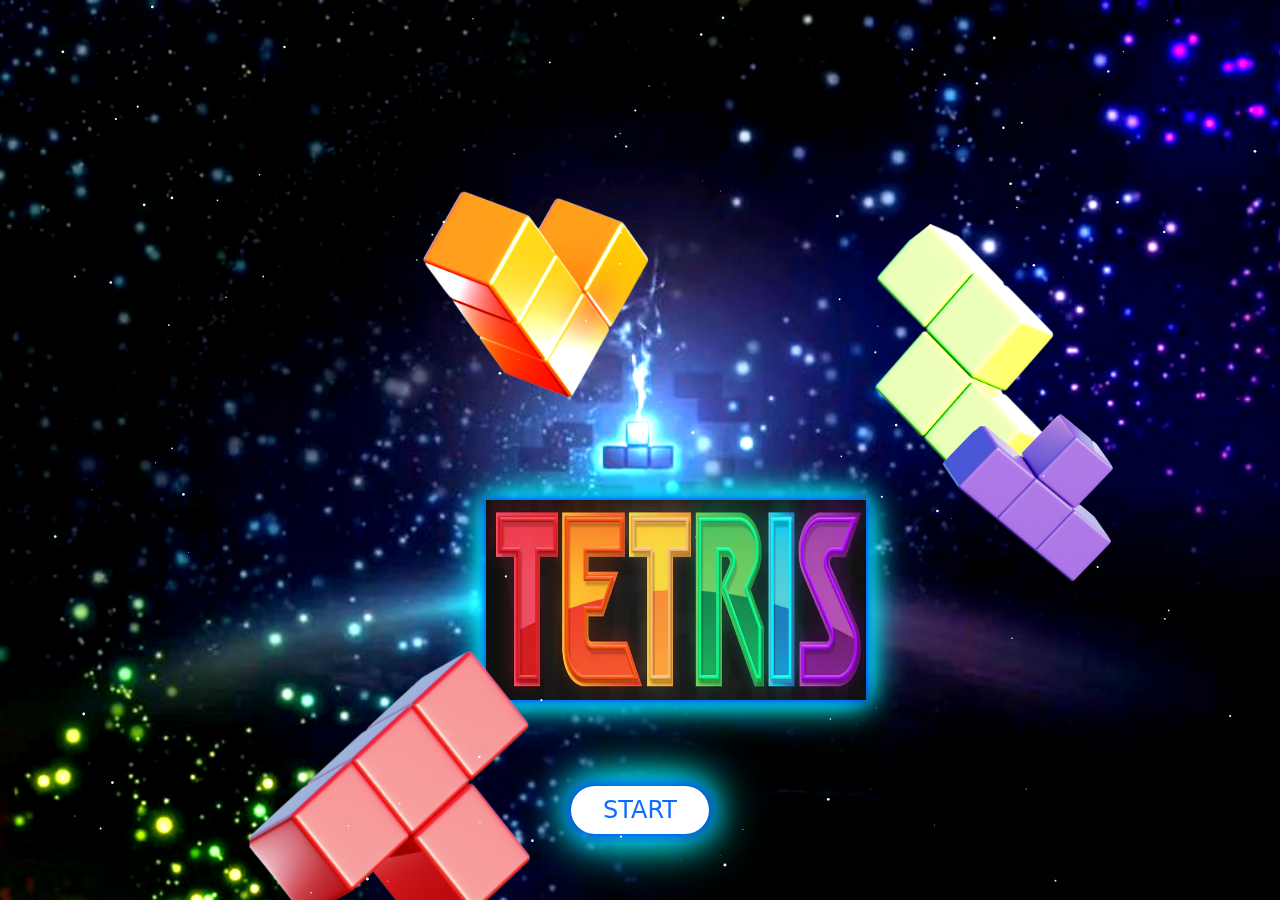
<file: gameover/index.html>
<!DOCTYPE html>
<html lang="en">

<head>
    <meta charset="UTF-8">
    <meta name="viewport" content="width=device-width, initial-scale=1.0">
    <title>Juego de Tetris</title>
    <link rel="stylesheet" href="styles.css">
    <link href="https://cdn.jsdelivr.net/npm/bootstrap@5.3.0/dist/css/bootstrap.min.css" rel="stylesheet">

</head>

<body>
    <!--nombre tetris-->
    <img src="img/name.jpeg" alt="nombre" class="name">


    <!--figuras de tetris-->
    <div class="t1">
        <img src="img/1.png" alt="tetris1" class="te1">
    </div>


    <div class="t2">
        <img src="img/2.png" alt="tetris2" id="te2">
    </div>


    <div class="t3">
        <img src="img/3.png" alt="tetris3" class="te3">
    </div>

    <div class="t4">
        <img src="img/4.png" alt="tetris4" id="te4">
    </div>


    <!--boton de start-->
    <button class="button">
        <a href="start.html" class="a">
            <span class="button-content">START</span></a>
    </button>


    <!--div para destellos de neon-->
    <div class="destello"></div>


    <!--contenedor para lluvia-->
    <canvas id="stars"></canvas>



    <div class="container">
        <div class="box">Caja 1</div>
        <div class="box">Caja 2</div>
        <div class="box">Caja 3</div>
    </div>

    <script src="script.js"></script>
</body>

</html>
</file>
<file: gameover/styles.css>
* {
    margin: 0;
    padding: 0;
    box-sizing: border-box;
    overflow: hidden;
}

body::before {
    /*establece una capa de fondo*/
    content: "";
    /*crea un contenido vacio para la capa de fondo*/
    position: absolute;
    /*posiciona de forma absoluta el cuerpo*/
    left: 0;
    /*alinea la capa a la izquierda*/
    top: 0;
    /*alinea la capa a la parte superior*/
    width: 100%;
    /*establece el ancho completo*/
    height: 100%;
    /*alto completo*/
    background: url(img/fondo2.jpg) no-repeat center center;
    /*imagen de fondo queda centrado y fijo*/
    background-size: cover;
    /*ajusta la imagen para cubrir todo el fondo*/
  filter: brightness(1.5) contrast(1.1) saturate(1.3);
}


.t1 {
    height: 300px;
    width: 300px;
    position: fixed;
    display: flex;
    box-sizing: border-box;
    margin: 100px 200px;
    /*animation: flotar 3s ease-in-out infinite;*/
    top: -7%;
    left: 7%;
    transform: translate(30%, 30%);
    animation: flotarGiraX 8s linear infinite;
    transform-style: preserve-3d;
    filter: brightness(1.5) contrast(1.1) saturate(1.3);
}

.t2 {
    height: 300px;
    width: 300px;
    position: fixed;
    display: flex;
    box-sizing: border-box;
    margin: 50px 20px;
    animation: flotar 3s ease-in-out infinite;
    top: 1%;
    left: 50%;
    transform: translate(50%, 50%);
    filter: brightness(1.5) contrast(1.1) saturate(1.3);
}

.t3 {
    height: 325px;
    width: 325px;
    position: fixed;
    display: flex;
    box-sizing: border-box;
    margin: 100px 200px;
    animation: flotar 3s ease-in-out infinite;
    top: 40%;
    left: -10%;
    transform: translate(50%, 50%);
}

.t4 {
    height: 200px;
    width: 200px;
    position: fixed;
    display: flex;
    box-sizing: border-box;
    margin: 100px 200px;
    animation: flotarGiraX 5s linear infinite;
    transform-style: preserve-3d;
    top: 45%;
    left: 65%;
    transform: translate(-50%, -50%);
    
}

@keyframes flotar {
    0% {
        transform: translateY(0px);
    }
    50% {
        transform: translateY(-15px);
    }

    100% {
        transform: translateY(0px);
    }
}

@keyframes flotarGiraX {
    0% {
        transform: translateY(0px) rotateY(0deg);
    }
    50% {
        transform: translateY(-25px) rotateY(180deg);
    }
    100% {
        transform: translateY(0px) rotateY(360deg);
    }
}

.name {
    position: absolute;
    margin-top: 50px;
    width: 380px;
    height: 200px;
    align-content: center;
    top: 50%;
    left: 38%;
    transform: translate(-50, -50%);
    box-shadow:
        0 0 10px #00f,
        0 0 20px #0ff,
        0 0 30px #0ff,
        0 0 40px #0ff;
    transition: box-shadow 0.3s ease;
}

.name:hover {
    box-shadow:
        0 0 15px #00f,
        0 0 30px #0ff,
        0 0 45px #0ff,
        0 0 70px #0ff;
}


/* From Uiverse.io by Madflows */
.button {
    top: 90%;
    left: 50%;
    transform: translate(-50%, -50%);
    position: absolute;
    overflow: hidden;
    height: 3rem;
    padding: 0 2rem;
    border-radius: 1.5rem;
    background: #fff;
    background-size: 400%;
    color: #6210ce;
    border: none;
    cursor: pointer;
    font-size: 1.5em;
    animation: giro 3.s ease-in-out infinite;
    box-shadow:         0 0 15px #00f,
        0 0 30px #0ff,
        0 0 45px #0ff,
        0 0 60px #0ff;
}

.a {
    text-decoration: none;
}

.button:hover::before {
    transform: scaleX(1);
}

.button-content {
    position: relative;
    z-index: 1;
}

.button::before {
    content: "";
    position: absolute;
    top: 0;
    left: 0;
    transform: scaleX(0);
    transform-origin: 0 50%;
    width: 100%;
    height: inherit;
    border-radius: inherit;
    background: linear-gradient(82.3deg,
            rgba(150, 93, 233, 1) 10.8%,
            rgba(99, 88, 238, 1) 94.3%);
    transition: all 0.475s;
}

.button span:hover {
    color: #fff;
}

/*estilos para destllos de colores*/
.destello {
    position: absolute;
    border-radius: 50%;
    opacity: 0;
    pointer-events: none;
    animation: brillo 1.5s ease-in-out forwards;
    filter: brightness(2.1) contrast(1.1) saturate(1.3);
    overflow: hidden;
}

@keyframes brillo {
    0% { opacity: 0; transform: scale(0.8); }
    50% { opacity: 2; transform: scale(1.5); }
    100% { opacity: 0; transform: scale(0.8); }
}



/*estilos para lluvia*/
canvas#stars {
  position: absolute;
  overflow: hidden;
  width: 100%;
  height: 100%;
  pointer-events: none;
  z-index: 0;
}
</file>
